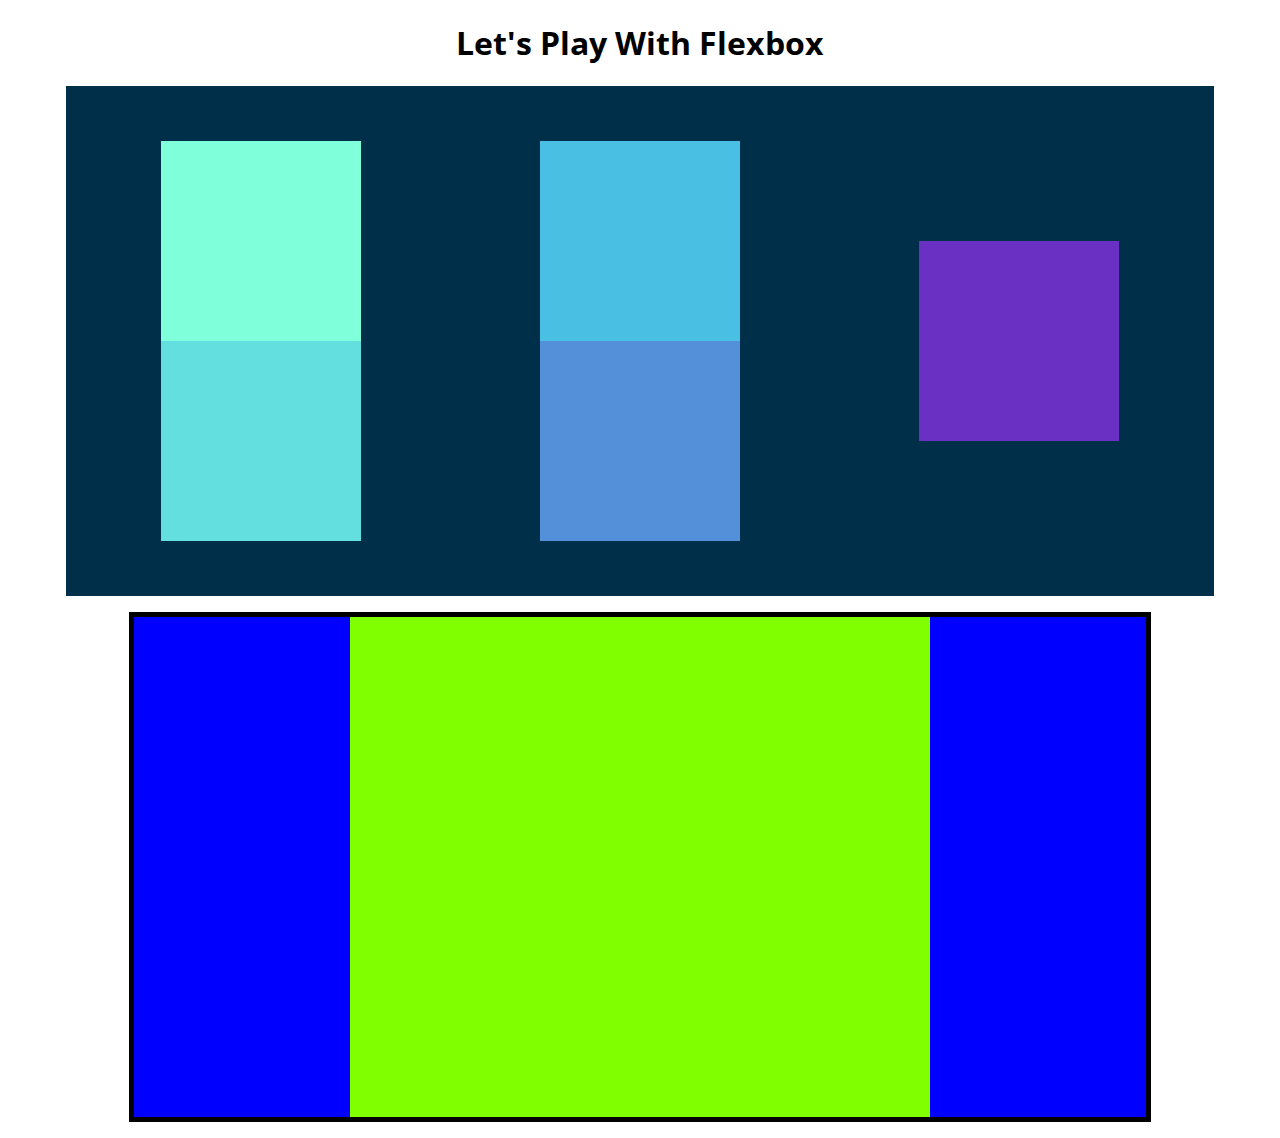
<file: FlexboxStarter/index.html>
<!DOCTYPE html>
<html lang="en">

<head>
    <meta charset="UTF-8">
    <meta name="viewport" content="width=device-width, initial-scale=1.0">
    <title>Flexbox Playground</title>
    <link href="https://fonts.googleapis.com/css2?family=Open+Sans:wght@300&display=swap" rel="stylesheet">

    <link rel="stylesheet" href="app.css">
</head>

<body>
    <h1>Let's Play With Flexbox</h1>

    <section id="container">
        <div style="background-color: #80ffdb"></div>
        <div style="background-color: #64dfdf"></div>
        <div style="background-color: #48bfe3"></div>
        <div style="background-color: #5390d9"></div>
        <div style="background-color: #6930c3"></div>
    </section>

    <main>
        <section class="sidebar"></section>
        <section class="maincontent"></section>
        <section class="sidebar"></section>
    </main>

</body>

</html>
</file>
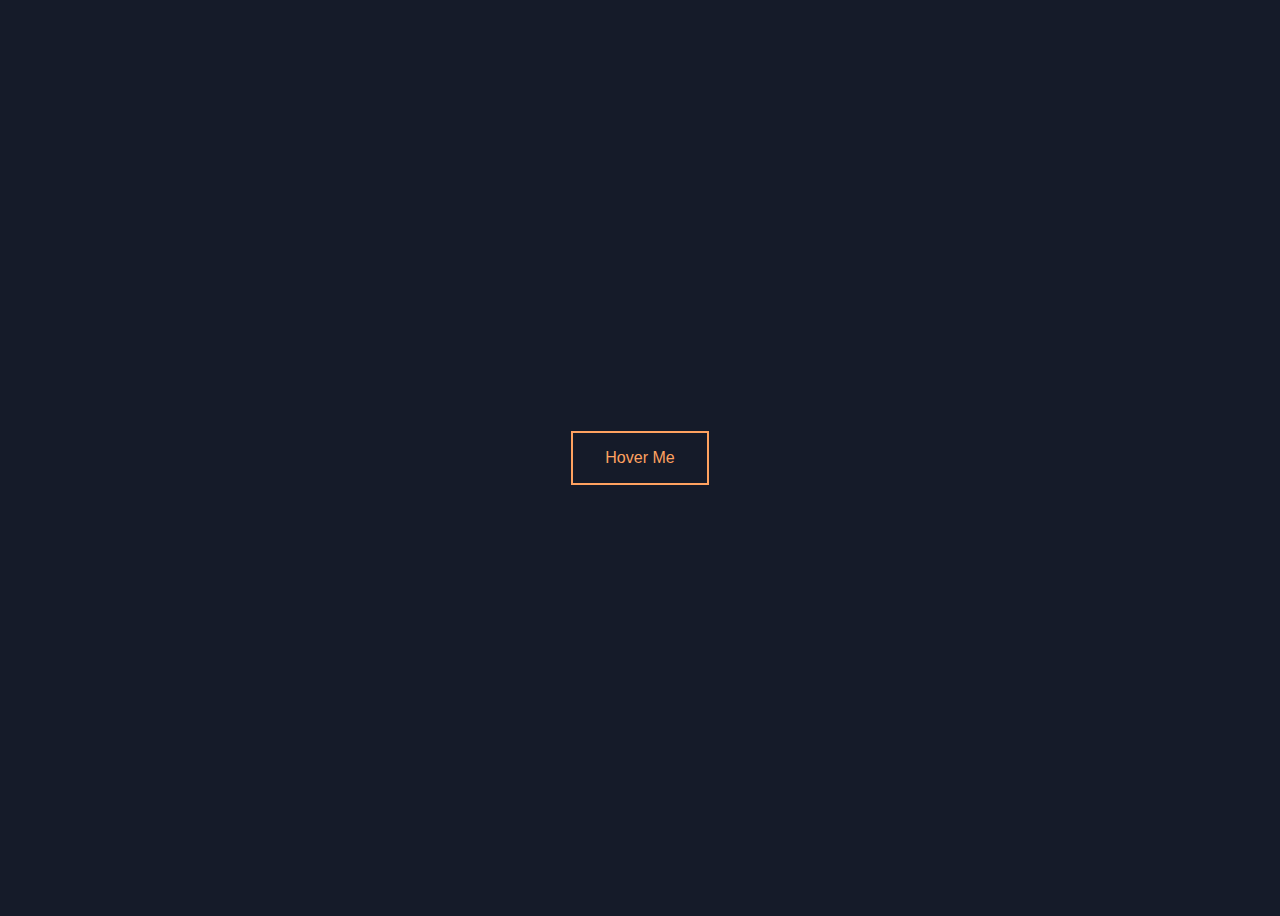
<file: HoverButton/index.html>
<!DOCTYPE html>
<html lang="en">

<head>
    <meta charset="UTF-8">
    <meta name="viewport" content="width=device-width, initial-scale=1.0">
    <title>Hover Me!</title>
    <link href="https://fonts.googleapis.com/css2?family=Roboto+Mono:wght@300&display=swap" rel="stylesheet">
    <link rel="stylesheet" href="button.css">
</head>

<body>
    <button>Hover Me</button>
</body>

</html>
</file>
<file: FlexboxStarter/app.css>
body {
    font-family: 'Open Sans', sans-serif;
}
h1 {
    text-align: center;
}
#container {
    background-color: #003049;
    width: 90%;
    height: 500px;
    margin: 0 auto;
    border: 5px solid #003049;
    display: flex;
    flex-direction: column;
    justify-content: center;
    flex-wrap: wrap;
    align-items: flex-end;
    align-content: space-around;
}

#container div {
    height: 200px;
    width: 200px;
}

div:nth-of-type(5){
    align-self: flex-start;
}

main{
    width: 80%;
    height: 500px;
    margin: 1em auto;
    border: 5px solid black;
    display: flex;
}

main .sidebar{
    flex: 1 3 200px;
    background-color: blue;
}

main .maincontent{
    flex: 2 2 550px;
    background-color: chartreuse;
}
</file>
<file: HoverButton/button.css>
body {
  font-family: 'Roboto', sans-serif;
  background-color: #151b29;
  display: flex;
  align-items: center;
  justify-content: center;
  height: 100vh;
}

button{
  background: none;
  color: #ffa260;
  border: 2px solid;
  padding: 1em 2em;
  font-size: 1em;
  transition: all 0.2s;
}

button:hover {
  border-color: #f1ff5c;
  color: whitesmoke;
  transform: translateY(-0.3em);
  box-shadow: 0 0.5em 0.5em -0.4em #f1ff5c;
  cursor: pointer;
}
</file>
